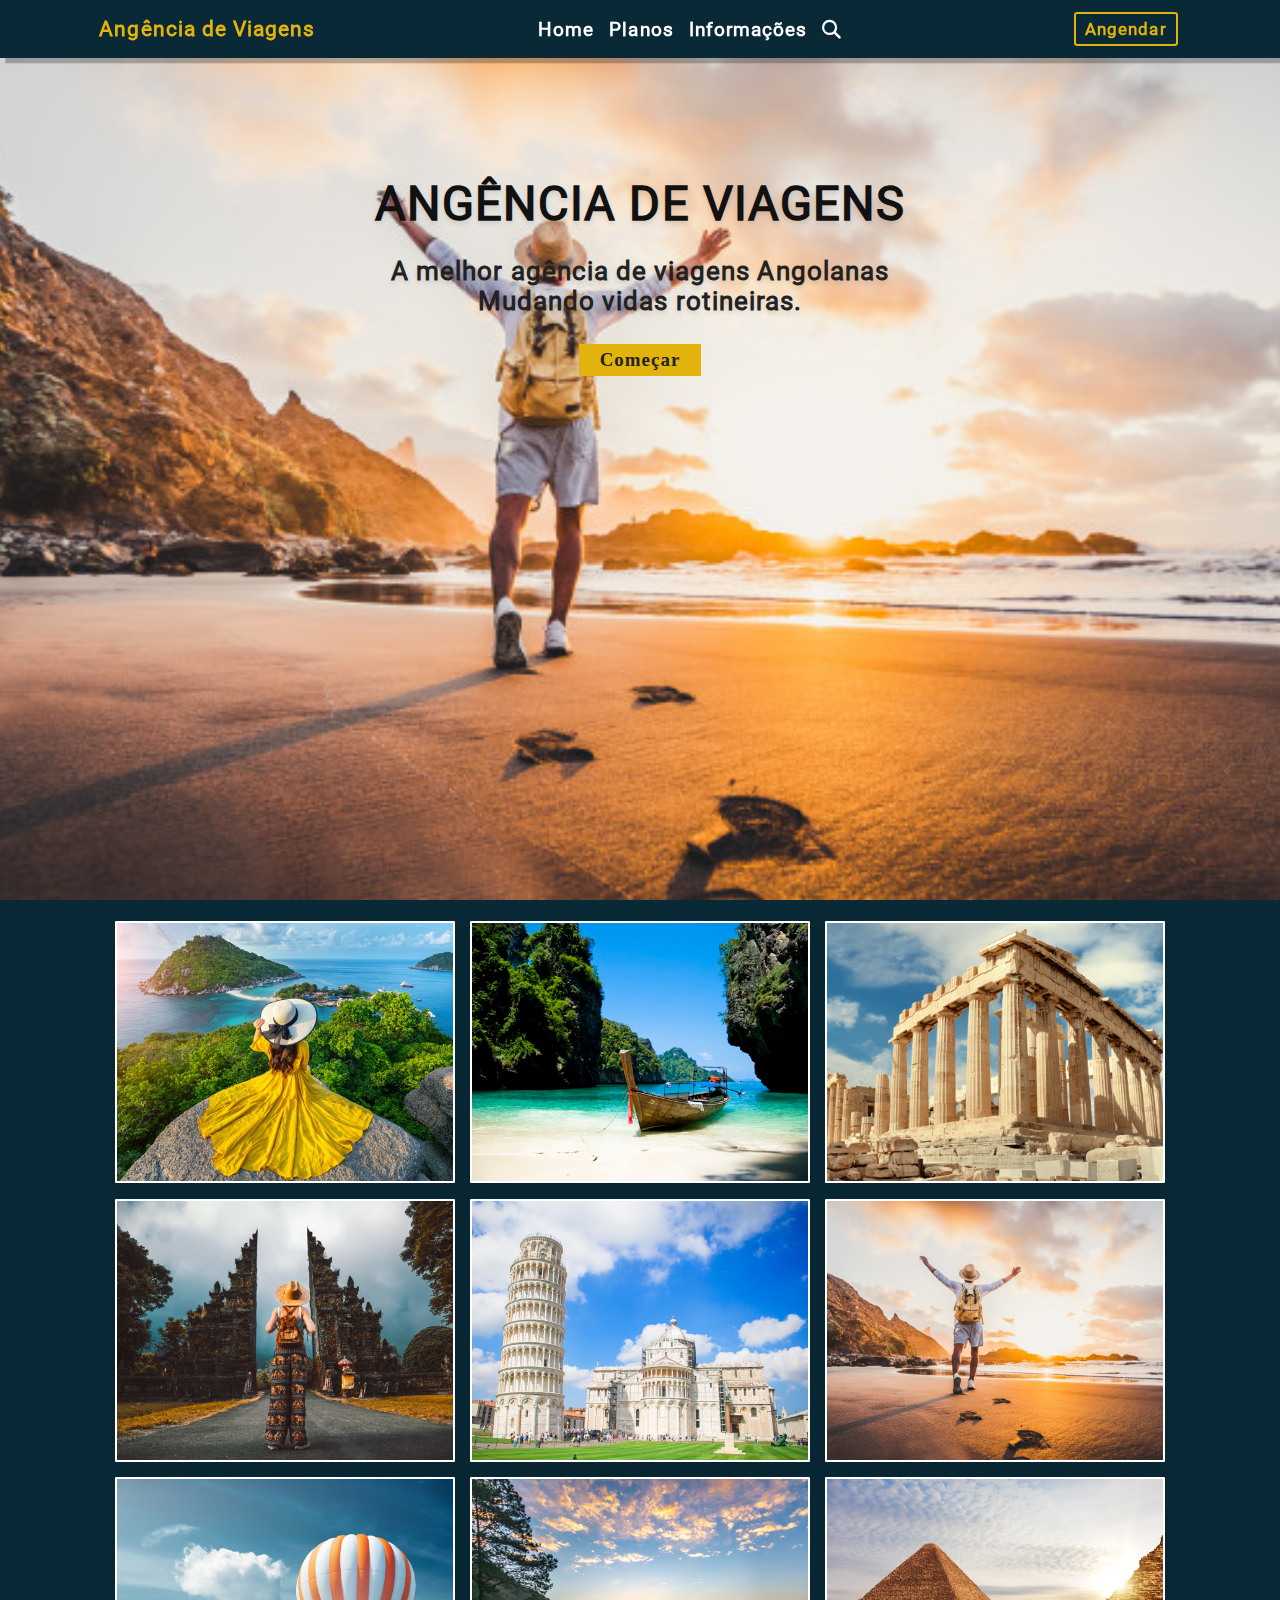
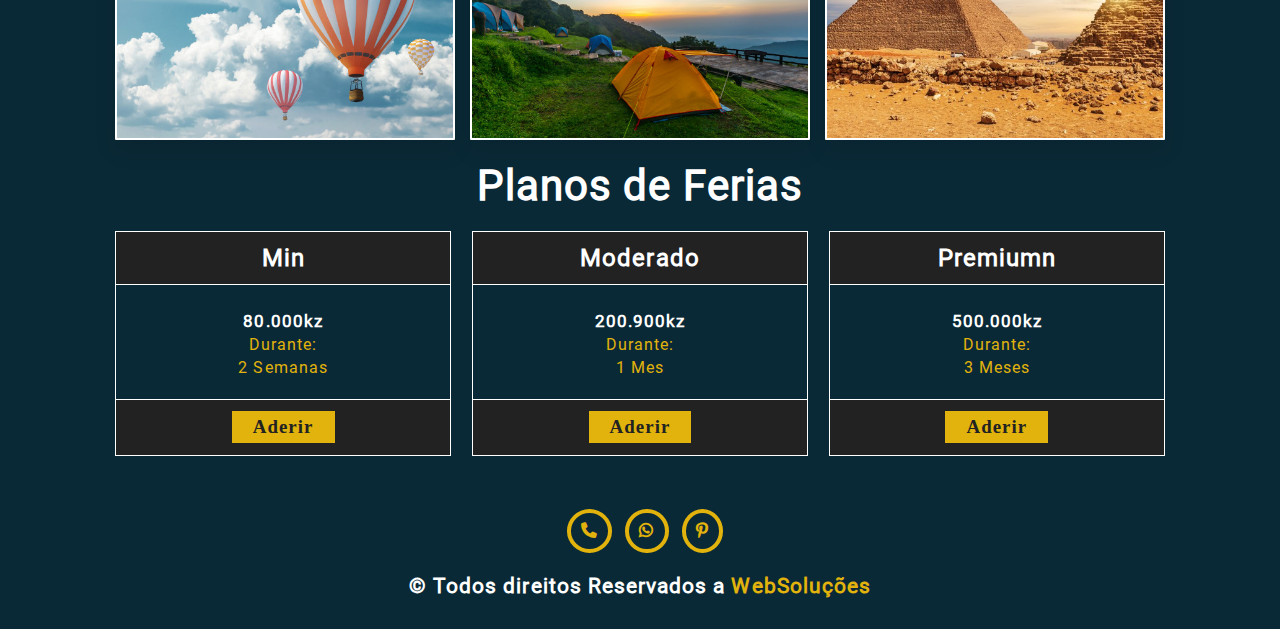
<file: index.html>
<!DOCTYPE html>
<html lang="PT-BR">

<head>
    <meta charset="UTF-8">
    <meta http-equiv="X-UA-Compatible" content="IE=edge">
    <meta name="viewport" content="width=device-width, initial-scale=1.0">
    <title>Web Scholl</title>
    <link rel="stylesheet" href="https://cdnjs.cloudflare.com/ajax/libs/font-awesome/6.2.0/css/all.min.css">
    <link rel="stylesheet" href="css/geral.css">
    <style>
        #desaparece-deskop {
            display: none;
        }
        
        #desaparece {
            display: inline-block;
        }
        
        @media (max-width:790px) {
            #desaparece-deskop {
                display: inline-block;
            }
            #desaparece {
                display: none;
            }
        }
    </style>
</head>

<body>

    <header class="header">

        <div class="logo">
            <span>Angência de Viagens</span>
        </div>

        <nav class="navbar">
            <!--<a href="#">Home</a>
            <a href="#">Informações</a>
            <a href="#">Cursos</a>
            <a href="#" class="fas fa-search"></a>-->
            <ul>
                <li><a href="">Home</a></li>
                <li> <a href="#Planos">Planos</a></li>
                <li><a href="">Informações</a></li>

                <li>
                    <a href="angendar.html" id="serch-desketop" class="fas fa-search"></a>
                </li>
            </ul>

        </nav>
        <div>
            <a href="#" class="btn-inscricao">Angendar</a>
        </div>

        <div class="icons-mobile">
            <a href="pesquisa.html"><i id="seach-mobilie" class="fas fa-search"></i></a>
            <i class="fas fa-bars"></i>
        </div>
    </header>

    <section class="home">
        <div class="conteudo">
            <h2>Angência de Viagens</h2>
            <p>A melhor agência de viagens Angolanas
                <br class="baza">Mudando vidas rotineiras.</p>
            <a href="#" id="desaparece-deskop" class="btn">Angendar</a>
            <a href="#gallery" id="desaparece" class="btn">Começar</a>
        </div>
    </section>

    <section style="background: var(--color-primary);" class="gallery" id="gallery">


        <div class="box-container">

            <div class="box">
                <img src="assets/img/g-1.jpg" alt="">

            </div>
            <div class="box">
                <img src="assets/img/g-2.jpg" alt="">

            </div>
            <div class="box">
                <img src="assets/img/g-3.jpg" alt="">

            </div>
            <div class="box">
                <img src="assets/img/g-4.jpg" alt="">

            </div>
            <div class="box">
                <img src="assets/img/g-5.jpg" alt="">

            </div>
            <div class="box">
                <img src="assets/img/g-6.jpg" alt="">

            </div>
            <div class="box">
                <img src="assets/img/g-7.jpg" alt="">

            </div>
            <div class="box">
                <img src="assets/img/g-8.jpg" alt="">

            </div>
            <div class="box">
                <img src="assets/img/g-9.jpg" alt="">

            </div>

        </div>

    </section>
    <h1 class="titulos">Planos de Ferias</h1>
    <section id="Planos" class="precos" style="background: var(--color-primary);">

        <div class="itens">
            <div class="cabecalho">
                <h2>Min</h2>
            </div>
            <div class="body">
                <h3>80.000kz</h3>
                <p>Durante:</p>
                <p>2 Semanas</p>
            </div>
            <div class="footer">
                <a href="#" class="btn">Aderir</a>
            </div>
        </div>
        <div class="itens">
            <div class="cabecalho">
                <h2>Moderado</h2>

            </div>
            <div class="body">
                <h3>200.900kz</h3>
                <p>Durante:</p>
                <p>1 Mes</p>
            </div>
            <div class="footer">
                <a href="#" class="btn">Aderir</a>
            </div>
        </div>
        <div class="itens">
            <div class="cabecalho">
                <h2>Premiumn</h2>

            </div>
            <div class="body">
                <h3>500.000kz</h3>
                <p>Durante:</p>
                <p> 3 Meses</p>
            </div>
            <div class="footer">
                <a href="#" class="btn">Aderir</a>
            </div>
        </div>
    </section>

    <footer>
        <div class="icones">
            <a href="#" class="fas fa-phone"></a>
            <a href="#" class="fab fa-whatsapp"></a>
            <a href="#" class="fab fa-pinterest-p"></a>
        </div>

        <div class="divisao-credite">
            <h2> &copy; Todos direitos Reservados a <span>WebSoluções</span></h2>
        </div>
    </footer>

    <!-- gallery section ends -->
    <script src="js/app.js"></script>

</body>

</html>
</file>
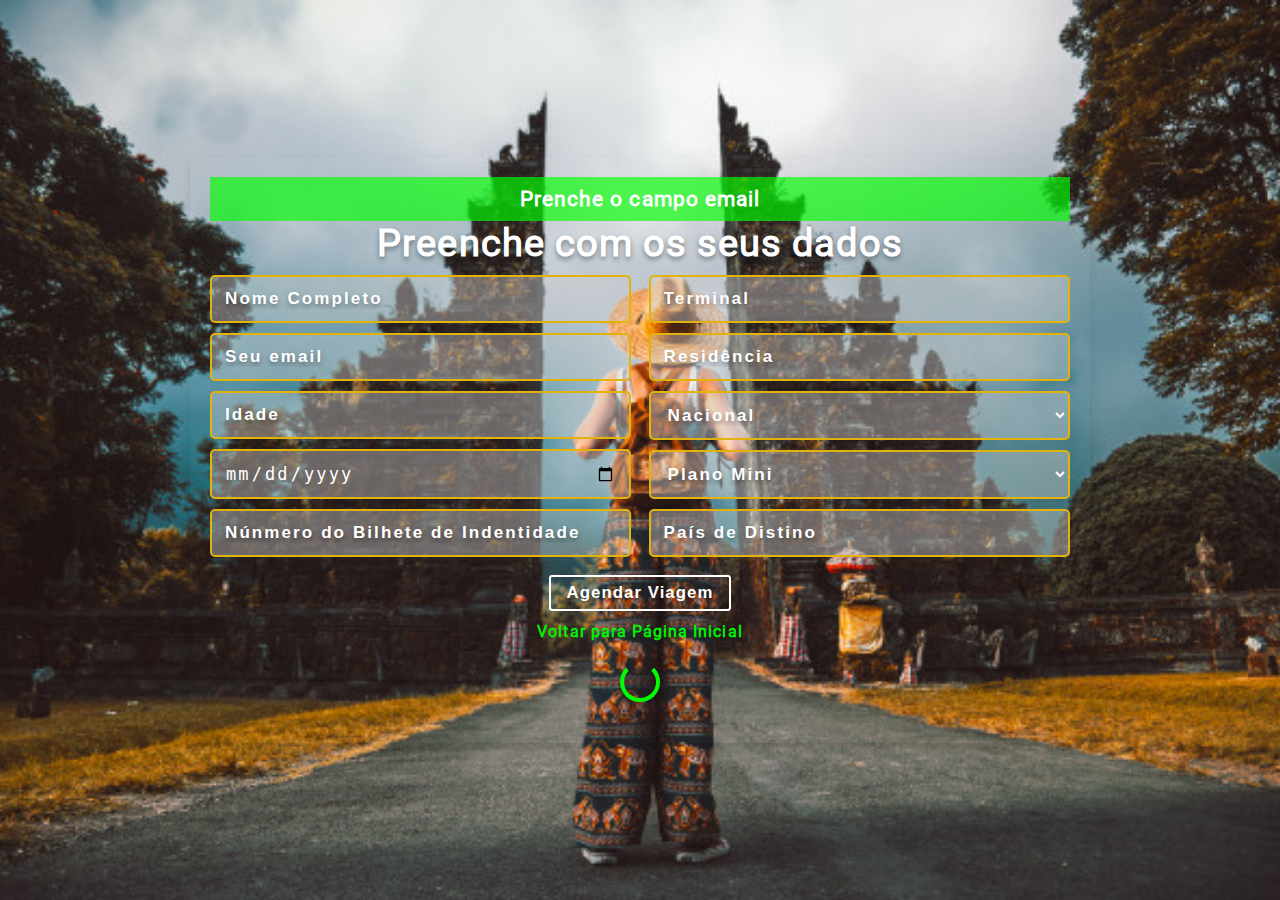
<file: angendar.html>
<!DOCTYPE html>
<html lang="PT-BR">

<head>
    <meta charset="UTF-8">
    <meta http-equiv="X-UA-Compatible" content="IE=edge">
    <meta name="viewport" content="width=device-width, initial-scale=1.0">
    <link rel="stylesheet" href="css/geral.css">
    <link rel="stylesheet" href="css/agendar.css">
    <title>Agendar</title>
</head>

<body>
    <div class="update-profile">
        <form>

            <div class="aviso">
                <h3>Prenche o campo email</h3>
            </div>
            <h1>Preenche com os seus dados </h1>

            <div class="flex">
                <div class="inputBox">

                    <input type="text" name="nome" placeholder="Nome Completo" class="box">

                    <input type="email" name="email" placeholder="Seu email" class="box">
                    <input type="email" name="email" placeholder="Idade" class="box">

                    <input type="date" style="cursor: text;" name="data" class="box ">
                    <input type="text" name="idade" placeholder="Núnmero do Bilhete de Indentidade" class="box ">
                </div>
                <div class="inputBox ">


                    <input type="text" name="idade" placeholder="Terminal" class="box ">

                    <input type="Morada" name="morada" placeholder="Residência" class="box ">
                    <select name="turno" id=" ">
                        <option value="1" disabled>Nacionalidade</option>
    
                        <option value="2">Nacional</option>
                        <option value="2">Esctrangeira</option>
                    </select>

                    <select name="turno" id=" ">
                          <option value="1">Plano Mini</option>
                          <option value="1">Plano Morado</option>
                          <option value="1">Plano Premium</option>
                         
                      </select>
                    <input type="text" name="idade" placeholder="País de Distino" class="box ">
                </div>


            </div>
            <input type="submit" class="btn-agendar" name="enviar" value="Agendar Viagem">
            <a href="index.html" style="display: block;" class="delete-btn ">Voltar para Página Inicial</a>
            <div id="load"></div>

        </form>

    </div>
</body>

</html>
</file>
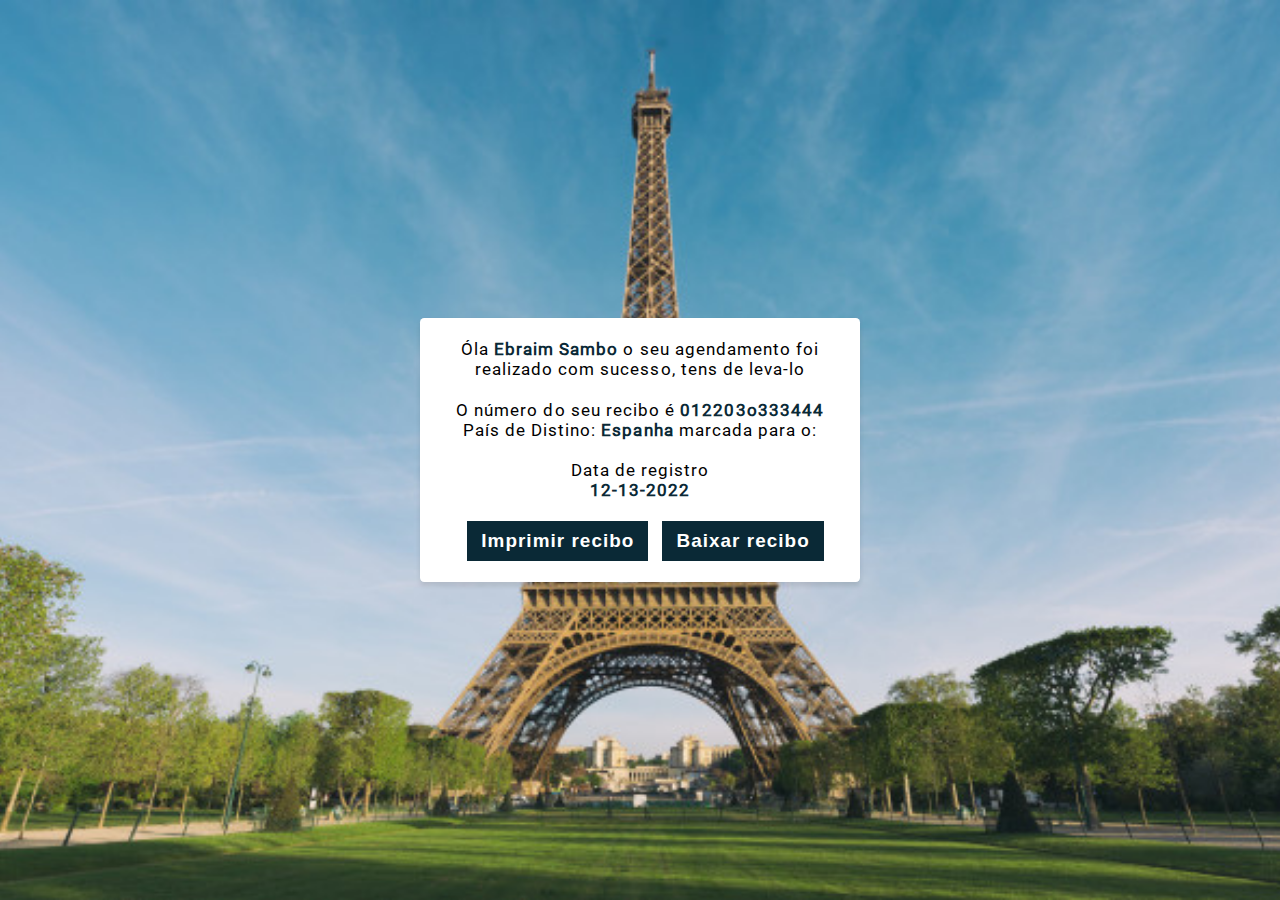
<file: comprovativo.html>
<!DOCTYPE html>
<html lang="PT-BR">

<head>
    <link rel="stylesheet" href="css/geral.css">
    <link rel="stylesheet" href="css/comprovativo.css">
    <meta charset="UTF-8">
    <meta http-equiv="X-UA-Compatible" content="IE=edge">
    <meta name="viewport" content="width=device-width, initial-scale=1.0">
    <title>Comprovativo</title>
</head>

<body>
    <section class="container-comprovativo">
        <div class="comprovativo">
            <div class="limitacao">
                <div class="obrigado">
                    <h2>Agendamento realizado com sucesso</h2>
                </div>
                <div class="descricao">
                    <p>Óla <span>Ebraim Sambo</span> o seu agendamento foi
                        <br .c> realizado com sucesso, tens de leva-lo</p>
                </div>

                <div class="descricao">
                    <p>O número do seu recibo é <span>012203o333444</span>
                        <br> País de Distino: <span> Espanha</span> marcada para o:</p>
                    <br>
                    <p>Data de registro
                        <br>
                        <span>12-13-2022</span></p>
                </div>

                <div class="botoes">
                    <button class="btn-com">Imprimir recibo</button> <button class="btn-com2">Baixar recibo</button>
                </div>
            </div>
        </div>



    </section>

</body>

</html>
</file>
<file: css/geral.css>
* {
     margin: 0;
     padding: 0;
     box-sizing: border-box;
     text-decoration: none;
     list-style-type: none;
     letter-spacing: .1rem;
     transition: .2s all ease;
     outline: none;
     border: none;
 }
 
 @font-face {
     font-family: 'fontwesone';
     src: url(../fonts/Roboto/Roboto-Regular.ttf) format('opentype');
     font-weight: normal;
 }
 
 :root {
     --color-primary: #0a2936;
     --color-ligth: #fff;
     --color-yelow: #e1b30c;
 }
 
 html {
     font-size: 65.6%;
 }
 
 .titulos {
     font-size: 4rem;
     text-align: center;
     background: var(--color-primary);
     color: var(--color-ligth);
 }
 
 section,
 footer {
     padding: 2rem 9%;
 }
 
 body {
     font-family: 'fontwesone';
 }
 
 .logo {
     font-size: 2rem;
     font-weight: bold;
     color: var(--color-yelow);
     transform: translateX(-3px);
 }
 
 .header {
     display: flex;
     padding: 2rem 8%;
     justify-content: space-between;
     align-items: center;
     right: 0;
     left: 0;
     position: fixed;
     background: var(--color-primary);
     top: 0;
     height: 58px;
     z-index: 600;
     box-shadow: .5rem .5rem 0 rgba(34, 34, 34, 0.301);
     width: 100%;
 }
 
 .header .navbar ul li {
     margin-right: 12px;
     font-size: 1.8rem;
     color: var(--color-ligth);
     font-weight: bold;
     display: inline-block;
 }
 
 .header .navbar ul li a {
     color: var(--color-ligth);
 }
 
 .header .navbar a:hover {
     color: var(--color-yelow);
 }
 
 .btn-inscricao {
     padding: 5px 9px;
     font-weight: 600;
     font-size: 1.6rem;
     display: inline-block;
     border-radius: .3rem;
     color: var(--color-yelow);
     background: transparent;
     border: 2px solid var(--color-yelow);
 }
 
 .btn-inscricao:hover {
     border: 2px solid var(--color-ligth);
     background: transparent;
     color: #ffff;
 }
 
 .header .icons-mobile {
     display: none;
 }
 
 .home {
     display: flex;
     justify-content: center;
     align-content: center;
     height: 100vh;
     padding-top: 10rem;
     width: 100%;
     background: url(../assets/img/g-6.jpg);
     background-size: cover;
     background-repeat: no-repeat;
     background-position: center;
     overflow: hidden;
 }
 
 .home .conteudo {
     text-align: center;
     padding: 2rem 2rem;
     transform: translateY(50px);
 }
 
 .home .conteudo h2 {
     font-size: 4.5rem;
     color: #111;
     text-transform: uppercase;
     text-shadow: 0 .3rem .5rem rgba(0, 0, 0, .1);
     margin-bottom: 19px;
 }
 
 .home .conteudo p {
     font-size: 2.5rem;
     color: #222;
     padding: .5rem 0;
     margin-bottom: 12px;
     font-weight: bold;
     text-shadow: 0 .3rem .5rem rgba(0, 0, 0, .1);
 }
 
 .btn {
     font-size: 1.8rem;
     color: #222;
     padding: .5rem 2rem;
     margin-top: 1rem;
     background: var(--color-yelow);
     display: inline-block;
     font-weight: 700;
     font-family: cursive;
 }
 
 .btn:hover {
     border: 2px solid var(--color-yelow);
     background: transparent;
     color: var(--color-yelow);
 }
 
 .gallery .box-container {
     display: flex;
     flex-wrap: wrap;
     gap: 1.5rem;
 }
 
 .gallery .box-container .box {
     overflow: hidden;
     box-shadow: 0 1rem 2rem rgba(0, 0, 0, .1);
     border: .2rem solid #fff;
     border-radius: .1rem;
     flex: 1 1 30rem;
     height: 25rem;
     position: relative;
 }
 
 .gallery .box-container .box img {
     height: 100%;
     width: 100%;
     object-fit: cover;
 }
 
 .precos {
     display: grid;
     grid-template-columns: repeat(auto-fit, minmax(25rem, 1fr));
     gap: 2rem;
 }
 
 .precos .itens {
     border: 1px solid var(--color-ligth);
     text-align: center;
 }
 
 .precos .itens .cabecalho {
     padding: 12px 0;
     background: #222;
     text-align: center;
     border-bottom: 1px solid var(--color-ligth);
 }
 
 .precos .itens .cabecalho h2 {
     color: #fff;
     font-size: 2.3rem;
 }
 
 .precos .itens .body {
     padding: 2.5rem 0;
     text-align: center;
     padding-bottom: 18px;
 }
 
 .precos .itens .body h3 {
     color: #fff;
     font-size: 1.6rem;
 }
 
 .precos .itens .body p {
     font-size: 1.5rem;
     color: var(--color-yelow);
     margin: .4rem 0;
 }
 
 .precos .itens .footer {
     padding-bottom: 12px;
     background: #222;
     text-align: center;
     border-top: 1px solid var(--color-ligth);
 }
 
 footer {
     text-align: center;
     background: var(--color-primary);
 }
 
 footer .icones {
     padding: 1rem 0;
 }
 
 footer .icones a {
     font-size: 1.5rem;
     margin-left: 10px;
     color: var(--color-yelow);
     padding: 10px;
     border: 4px solid var(--color-yelow);
     border-radius: 50%;
     font-weight: bold;
 }
 
 footer .icones a:hover {
     transform: translateY(-12px);
     border-color: var(--color-ligth);
     color: var(--color-ligth);
 }
 
 footer .divisao-credite {
     padding-bottom: 1rem;
     padding-top: 1rem;
 }
 
 footer .divisao-credite h2 {
     font-size: 2rem;
     color: var(--color-ligth);
 }
 
 footer .divisao-credite span {
     color: var(--color-yelow);
 }
 
 @media (max-width: 991px) {
     html {
         font-size: 55.5%;
     }
     .header,
     footer {
         padding: 3rem;
     }
     .home {
         height: 85vh;
     }
     section {
         padding: 3rem;
     }
 }
 
 @media (max-width: 786px) {
     .header {
         border-bottom: 1px solid var(--color-ligth);
     }
     .header .navbar {
         position: absolute;
         background: #e1b30c;
         top: -400%;
         width: 100%;
         right: 0;
         left: 0;
         transition: none;
         border-bottom: 1px solid var(--color-ligth);
     }
     .header .navbar.activar {
         top: 102%;
     }
     .header .navbar ul li {
         display: block;
         padding-left: 3rem;
         margin-bottom: 1rem;
         padding-top: 1rem;
     }
     .header .navbar ul li a {
         color: #222;
     }
     .btn-inscricao,
     #serch-desketop {
         display: none;
     }
     .header .icons-mobile {
         font-size: 2rem;
         color: #e1b30c;
         margin-right: 12px;
         display: inline-block;
     }
     .header .icons-mobile i {
         font-size: 2rem;
         color: #e1b30c;
         padding-right: 9px;
         display: inline-block;
     }
     body.activar {
         background: #1313135f;
         z-index: 1000;
     }
     .baza {
         display: none;
     }
 }
 
 @media (max-width: 469px) {
     html {
         font-size: 50%;
     }
 }
</file>
<file: css/agendar.css>
.update-profile {
    min-height: 100vh;
    width: 100%;
    background-size: cover !important;
    background-repeat: no-repeat !important;
    background-position: center !important;
    background: url(../assets/img/g-4.jpg);
    overflow: hidden !important;
    display: flex;
    align-items: center;
    justify-content: center;
}

.update-profile h1 {
    color: #fff;
    font-size: 3.6rem;
    text-shadow: 0 .3rem .5rem rgba(0, 0, 0, 0.358);
}

.update-profile form {
    padding: 20px;
    background: transparent;
    box-shadow: 0 5px 10px rgba(0, 0, 0, .1);
    text-align: center;
    width: 900px;
    text-align: center;
    border-radius: 5px;
}

.update-profile form .flex {
    display: flex;
    justify-content: space-between;
    margin-bottom: 18px;
    gap: 15px;
}

.update-profile form .flex .inputBox {
    width: 49%;
}

.update-profile form .flex .inputBox .box,
select {
    width: 100%;
    border-radius: 5px;
    padding: 12px 13px;
    font-size: 17px;
    color: #fff;
    margin-top: 10px;
    border: 2px solid var(--color-yelow);
    background: #cccccc6b;
    letter-spacing: .2rem;
}

.update-profile form input::placeholder,
select,
input [type="date"] {
    color: #fff !important;
    font-weight: 560;
    text-shadow: 0 .3rem .5rem rgba(0, 0, 0, 0.358);
}

option {
    color: #000;
}

.update-profile form a {
    margin-top: 1rem;
    font-size: 1.5rem;
    color: rgba(0, 255, 0, 0.936);
    font-weight: 700;
}

.update-profile form a:hover {
    text-decoration: underline;
}

.btn-agendar {
    padding: 6px 16px;
    font-weight: 600;
    font-size: 1.6rem;
    display: inline-block;
    border-radius: .3rem;
    color: var(--color-ligth);
    background: transparent;
    border: 2px solid #fff;
    cursor: pointer;
    text-shadow: 0 .3rem .5rem rgba(0, 0, 0, 0.358);
}

.btn-agendar:hover {
    color: var(--color-yelow);
    background: transparent;
    border: 2px solid var(--color-yelow);
}

.aviso {
    padding: 10px;
    background: rgba(0, 255, 0, 0.66);
    font-size: 1.7rem;
    color: #fff;
}

#load {
    margin: 2rem auto;
    width: 40px;
    height: 40px;
    border: 4px solid #0f0;
    border-top-color: transparent;
    border-radius: 50%;
    animation: load .6s linear infinite;
}

@keyframes load {
    to {
        transform: rotate(360deg);
    }
}

@media (max-width: 991px) {
    .update-profile form {
        width: 700px;
    }
}

@media (max-width:650px) {
    .update-profile form .flex {
        flex-wrap: wrap;
        gap: 0;
    }
    .update-profile form .flex .inputBox {
        width: 100%;
    }
}

@media (max-width: 560px) {
    .caixa-container {
        width: 400px;
    }
}
</file>
<file: css/comprovativo.css>
.container-comprovativo {
        display: flex;
        align-items: center;
        justify-content: center;
        min-height: 100vh;
        background-image: url(../assets/img/p-4.jpg);
        background-position: center;
        background-repeat: no-repeat;
        background-size: cover;
    }
    
    .comprovativo {
        width: 440px;
        padding: 0 0 2rem;
        text-align: center;
        position: relative;
        overflow: hidden;
        background: #fff;
        box-shadow: 0 .3rem .5rem rgba(0, 0, 0, .1);
        border-radius: .4rem;
    }
    
    .obrigado {
        background: greenyellow;
        position: absolute;
        width: 100%;
        top: 0;
        left: -850px;
        padding: 2rem 0;
    }
    
    .obrigado h2 {
        font-size: 2rem;
        color: #fff;
    }
    
    .descricao {
        margin-top: 2rem;
        font-size: 1.6rem;
    }
    
    .descricao span {
        color: var(--color-primary);
        font-weight: bold;
    }
    
    .botoes {
        margin-top: 2rem;
    }
    
    .btn-com,
    .btn-com2 {
        display: inline-block;
        padding: 9px 14px;
        margin-left: 11px;
        font-size: 1.8rem;
        background: var(--color-primary);
        cursor: pointer;
        font-weight: bold;
        color: #fff;
    }
    
    .btn-com:hover,
    .btn-com2:hover {
        border: 4px solid var(--color-primary);
        background: transparent;
        font-size: 2rem;
        color: var(--color-primary);
    }
    
    @media (max-width: 780px) {
        .btn-com2 {
            display: none;
        }
    }
</file>
